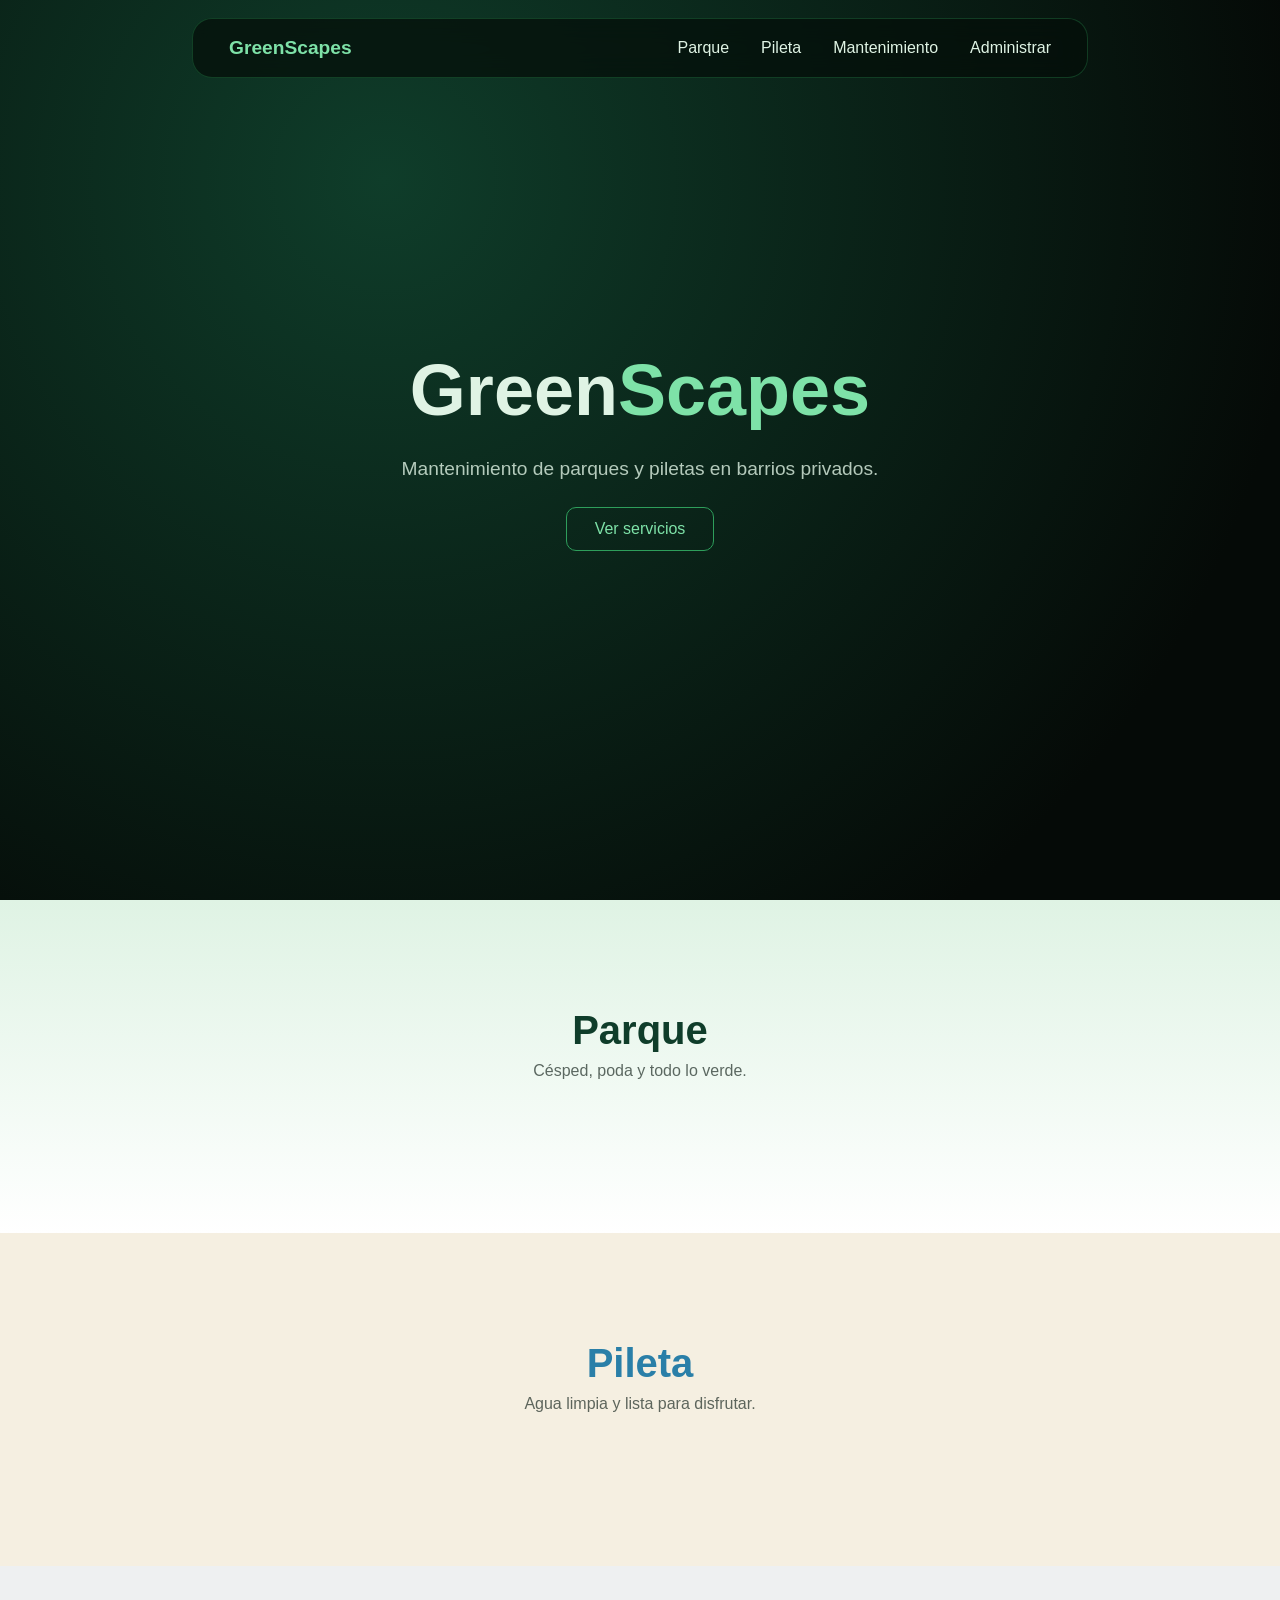
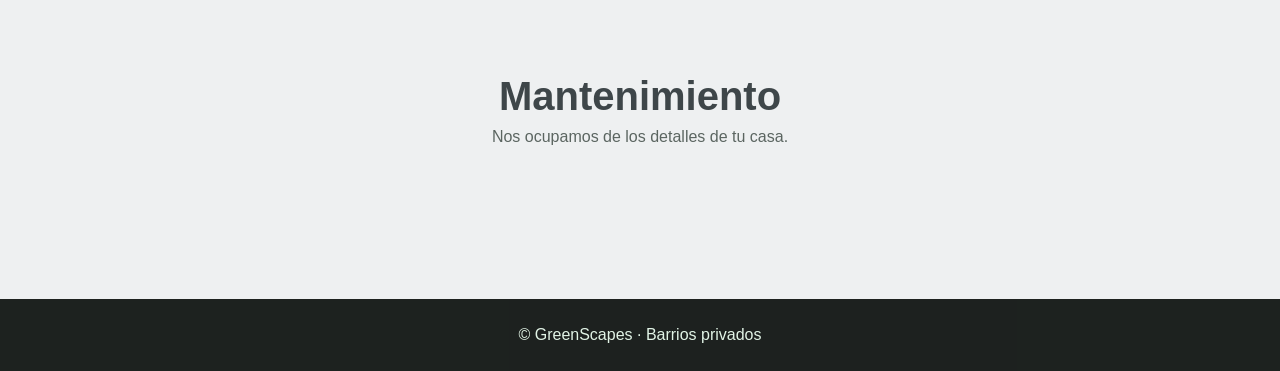
<file: greenscapes/index.html>
<!DOCTYPE html>
<html lang="es">
<head>
    <meta charset="UTF-8">
    <meta name="viewport" content="width=device-width, initial-scale=1.0">
    <title>GreenScapes</title>
    <link rel="stylesheet" href="style.css">
</head>
<body>

<header>
    <nav>
        <a href="index.html" class="logo">GreenScapes</a>
        <ul>
            <li><a href="#parque">Parque</a></li>
            <li><a href="#pileta">Pileta</a></li>
            <li><a href="#mantenimiento">Mantenimiento</a></li>
            <li><a href="admin.html">Administrar</a></li>
        </ul>
    </nav>
</header>

<main>

<section class="inicio_section">
    <h1>Green<span>Scapes</span></h1>
    <p>Mantenimiento de parques y piletas en barrios privados.</p>
    <a href="#parque" class="btn">Ver servicios</a>
</section>

<section id="parque" class="servicios_section parque">
    <h2>Parque</h2>
    <p class="subtitulo">Césped, poda y todo lo verde.</p>
    <div id="lista_parque" class="grid"></div>
</section>

<section id="pileta" class="servicios_section pileta">
    <h2>Pileta</h2>
    <p class="subtitulo">Agua limpia y lista para disfrutar.</p>
    <div id="lista_pileta" class="grid"></div>
</section>

<section id="mantenimiento" class="servicios_section mantenimiento">
    <h2>Mantenimiento</h2>
    <p class="subtitulo">Nos ocupamos de los detalles de tu casa.</p>
    <div id="lista_mantenimiento" class="grid"></div>
</section>

</main>

<footer>
    <p>&copy; GreenScapes · Barrios privados</p>
</footer>

<script src="servicios.js"></script>
</body>
</html>
</file>
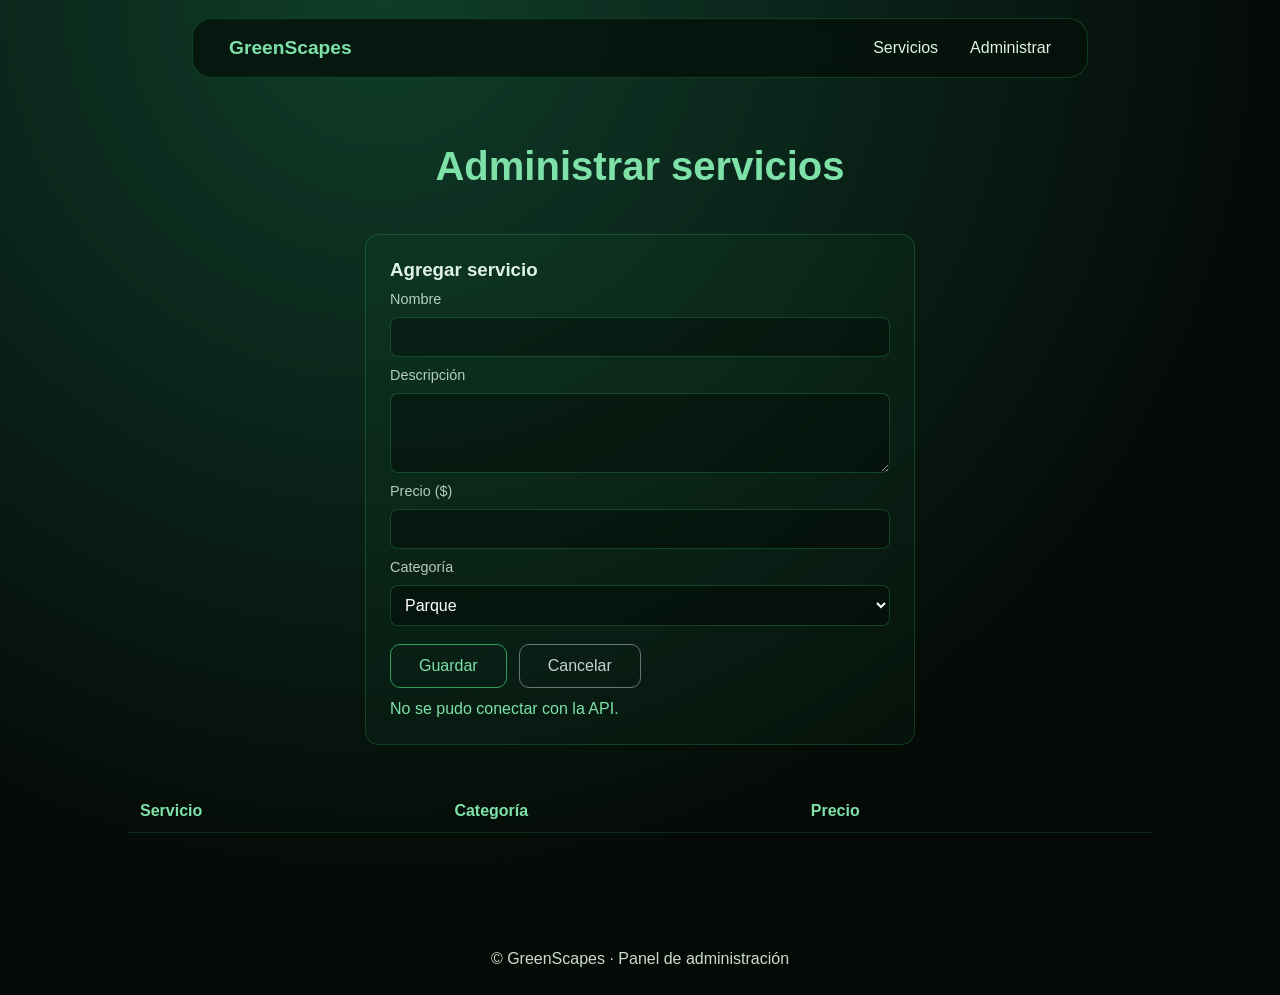
<file: greenscapes/admin.html>
<!DOCTYPE html>
<html lang="es">
<head>
    <meta charset="UTF-8">
    <meta name="viewport" content="width=device-width, initial-scale=1.0">
    <title>GreenScapes · Administrar</title>
    <link rel="stylesheet" href="style.css">
</head>
<body class="admin">

<header>
    <nav>
        <a href="index.html" class="logo">GreenScapes</a>
        <ul>
            <li><a href="index.html">Servicios</a></li>
            <li><a href="admin.html">Administrar</a></li>
        </ul>
    </nav>
</header>

<main class="admin_section">

    <h2>Administrar servicios</h2>

    <form id="formulario" class="card" onsubmit="guardar(event)">
        <h3 id="titulo_form">Agregar servicio</h3>

        <input type="hidden" id="id">

        <label for="servicio">Nombre</label>
        <input type="text" id="servicio" required>

        <label for="descripcion">Descripción</label>
        <textarea id="descripcion" required></textarea>

        <label for="precio">Precio ($)</label>
        <input type="number" id="precio" min="0" required>

        <label for="categoria">Categoría</label>
        <select id="categoria">
            <option>Parque</option>
            <option>Pileta</option>
            <option>Mantenimiento</option>
        </select>

        <div class="botones">
            <button type="submit" class="btn">Guardar</button>
            <button type="button" class="btn gris" onclick="limpiar()">Cancelar</button>
        </div>

        <p id="mensaje"></p>
    </form>

    <table>
        <thead>
            <tr>
                <th>Servicio</th>
                <th>Categoría</th>
                <th>Precio</th>
                <th></th>
            </tr>
        </thead>
        <tbody id="tabla"></tbody>
    </table>

</main>

<footer>
    <p>&copy; GreenScapes · Panel de administración</p>
</footer>

<script src="admin.js"></script>
</body>
</html>
</file>
<file: greenscapes/style.css>
/* * */
*{
    box-sizing: border-box;
    padding: 0;
    margin: 0;
    font-family: sans-serif;
    scroll-behavior: smooth;
}

/* COLORES */

:root{
    --negro: #050a07;
    --verde_oscuro: #0f3d2a;
    --verde: #2e9e5b;
    --verde_clarito: #dff3e4;
    --blanco: #ffffff;
    --beige: #f5efe1;
    --celeste: #dcf0fa;
    --azul: #2a7fa8;
    --gris_claro: #eef0f1;
    --gris: #6b7479;
}

body{
    background: var(--blanco);
    color: #1d2b24;
}

/* NAV */

nav{
    position: fixed;
    top: 2vh;
    left: 50%;
    transform: translateX(-50%);
    width: 70vw;
    padding: 12px 24px;

    backdrop-filter: blur(12px);
    background: rgba(5, 15, 10, 0.75);

    border-radius: 20px;
    border: 1px solid rgba(46, 158, 91, 0.3);

    display: flex;
    align-items: center;
    justify-content: space-between;

    z-index: 10;
}

nav ul{
    display: flex;
    gap: 8px;
}

nav li{
    list-style: none;
}

nav a{
    text-decoration: none;
    color: var(--verde_clarito);
    padding: 6px 12px;
    border-radius: 10px;
    transition: 0.25s;
}

nav a:hover{
    background: var(--verde);
    color: var(--blanco);
}

.logo{
    font-weight: bold;
    font-size: 1.2rem;
    color: #7ee2a8;
}

/* INICIO */

.inicio_section{
    min-height: 100vh;
    display: flex;
    flex-direction: column;
    justify-content: center;
    align-items: center;
    gap: 3vh;
    text-align: center;
    padding: 0 8vw;

    background: radial-gradient(circle at 30% 20%, var(--verde_oscuro), var(--negro) 80%);
    color: var(--verde_clarito);
}

.inicio_section h1{
    font-size: 4.5rem;
}

.inicio_section h1 span{
    color: #7ee2a8;
}

.inicio_section p{
    font-size: 1.2rem;
    opacity: 0.8;
}

/* BOTONES */

.btn{
    display: inline-block;
    padding: 12px 28px;
    border: 1px solid var(--verde);
    border-radius: 10px;
    background: transparent;
    color: #7ee2a8;
    font-size: 1rem;
    text-decoration: none;
    cursor: pointer;
    transition: 0.3s;
}

.btn:hover{
    background: var(--verde);
    color: var(--blanco);
    box-shadow: 0 0 15px rgba(46, 158, 91, 0.5);
}

.btn.gris{
    border-color: var(--gris);
    color: #c9d1d4;
}

.btn.gris:hover{
    background: var(--gris);
    color: var(--blanco);
    box-shadow: none;
}

.btn.chico{
    padding: 6px 12px;
    font-size: 0.85rem;
}

.btn.rojo{
    border-color: #e05a5a;
    color: #ff9c9c;
}

.btn.rojo:hover{
    background: #e05a5a;
    color: var(--blanco);
    box-shadow: 0 0 15px rgba(224, 90, 90, 0.4);
}

/* SECCIONES DE SERVICIOS */

.servicios_section{
    padding: 12vh 10vw;
}

.servicios_section h2{
    font-size: 2.5rem;
    text-align: center;
}

.subtitulo{
    text-align: center;
    opacity: 0.7;
    margin-top: 1vh;
}

/* CARDS */

.grid{
    margin-top: 5vh;
    display: grid;
    grid-template-columns: repeat(auto-fill, minmax(250px, 1fr));
    gap: 24px;
}

.card{
    padding: 24px;
    border-radius: 14px;
    border: 1px solid transparent;
    display: flex;
    flex-direction: column;
    gap: 10px;
    transition: 0.3s;
}

.card:hover{
    transform: translateY(-6px);
    box-shadow: 0 10px 25px rgba(0, 0, 0, 0.08);
}

.card p{
    opacity: 0.75;
    line-height: 1.4;
    flex-grow: 1;
}

.precio{
    font-weight: bold;
    font-size: 1.2rem;
}



.parque{
    background: linear-gradient(var(--verde_clarito), var(--blanco));
}

.parque h2, .parque .precio{
    color: var(--verde_oscuro);
}

.parque .card{
    background: var(--blanco);
    border-color: #b9e3c6;
}

.parque .card:hover{
    border-color: var(--verde);
}


.pileta{
    background: var(--beige);
}

.pileta h2, .pileta .precio{
    color: var(--azul);
}

.pileta .card{
    background: var(--celeste);
    border-color: #b8dcef;
}

.pileta .card:hover{
    border-color: var(--azul);
}


.mantenimiento{
    background: var(--gris_claro);
}

.mantenimiento h2, .mantenimiento .precio{
    color: #3e4649;
}

.mantenimiento .card{
    background: var(--blanco);
    border-color: #d5dadc;
}

.mantenimiento .card:hover{
    border-color: var(--gris);
}


.admin{
    background: var(--negro) radial-gradient(circle at 30% 0%, var(--verde_oscuro), var(--negro) 900px) no-repeat;
    color: var(--verde_clarito);
}

.admin_section{
    padding: 16vh 10vw 10vh;
    display: flex;
    flex-direction: column;
    gap: 5vh;
    min-height: 90vh;
}

.admin_section h2{
    font-size: 2.5rem;
    text-align: center;
    color: #7ee2a8;
}

.admin .card{
    background: rgba(46, 158, 91, 0.06);
    border-color: rgba(46, 158, 91, 0.3);
    max-width: 550px;
    width: 100%;
    margin: 0 auto;
}

.admin .card:hover{
    transform: none;
}

.admin label{
    font-size: 0.9rem;
    opacity: 0.8;
}

.admin input, .admin textarea, .admin select{
    padding: 10px;
    border-radius: 8px;
    border: 1px solid rgba(46, 158, 91, 0.35);
    background: rgba(0, 0, 0, 0.35);
    color: var(--blanco);
    font-size: 1rem;
}

.admin textarea{
    min-height: 80px;
    resize: vertical;
}

.admin select option{
    background: var(--verde_oscuro);
}

.botones{
    display: flex;
    gap: 12px;
    margin-top: 8px;
}

#mensaje{
    color: #7ee2a8;
    opacity: 1;
}

/* TABLA */

table{
    width: 100%;
    border-collapse: collapse;
}

th, td{
    padding: 12px;
    text-align: left;
    border-bottom: 1px solid rgba(46, 158, 91, 0.2);
}

th{
    color: #7ee2a8;
}

td:last-child{
    white-space: nowrap;
    text-align: right;
}

tr:hover td{
    background: rgba(46, 158, 91, 0.06);
}

/* FOOTER */

footer{
    text-align: center;
    padding: 3vh;
    background: var(--negro);
    color: var(--verde_clarito);
    opacity: 0.9;
}

/* MOBILE */

@media (max-width: 768px){

    nav{
        width: 92vw;
        padding: 10px 12px;
        flex-direction: column;
        gap: 6px;
    }

    nav ul{
        gap: 2px;
        flex-wrap: wrap;
        justify-content: center;
    }

    nav a{
        font-size: 0.85rem;
        padding: 6px 8px;
    }

    .inicio_section h1{
        font-size: 2.8rem;
    }

    .inicio_section p{
        font-size: 1rem;
    }

    .servicios_section{
        padding: 10vh 6vw;
    }

    .servicios_section h2, .admin_section h2{
        font-size: 2rem;
    }

    .admin_section{
        padding: 20vh 5vw 8vh;
    }

    /* En celular la tabla se convierte en tarjetitas */
    thead{
        display: none;
    }

    tr{
        display: block;
        padding: 12px 0;
        border-bottom: 1px solid rgba(46, 158, 91, 0.2);
    }

    td{
        display: block;
        border: none;
        padding: 4px 0;
    }

    td:last-child{
        text-align: left;
        margin-top: 6px;
    }
}
</file>
